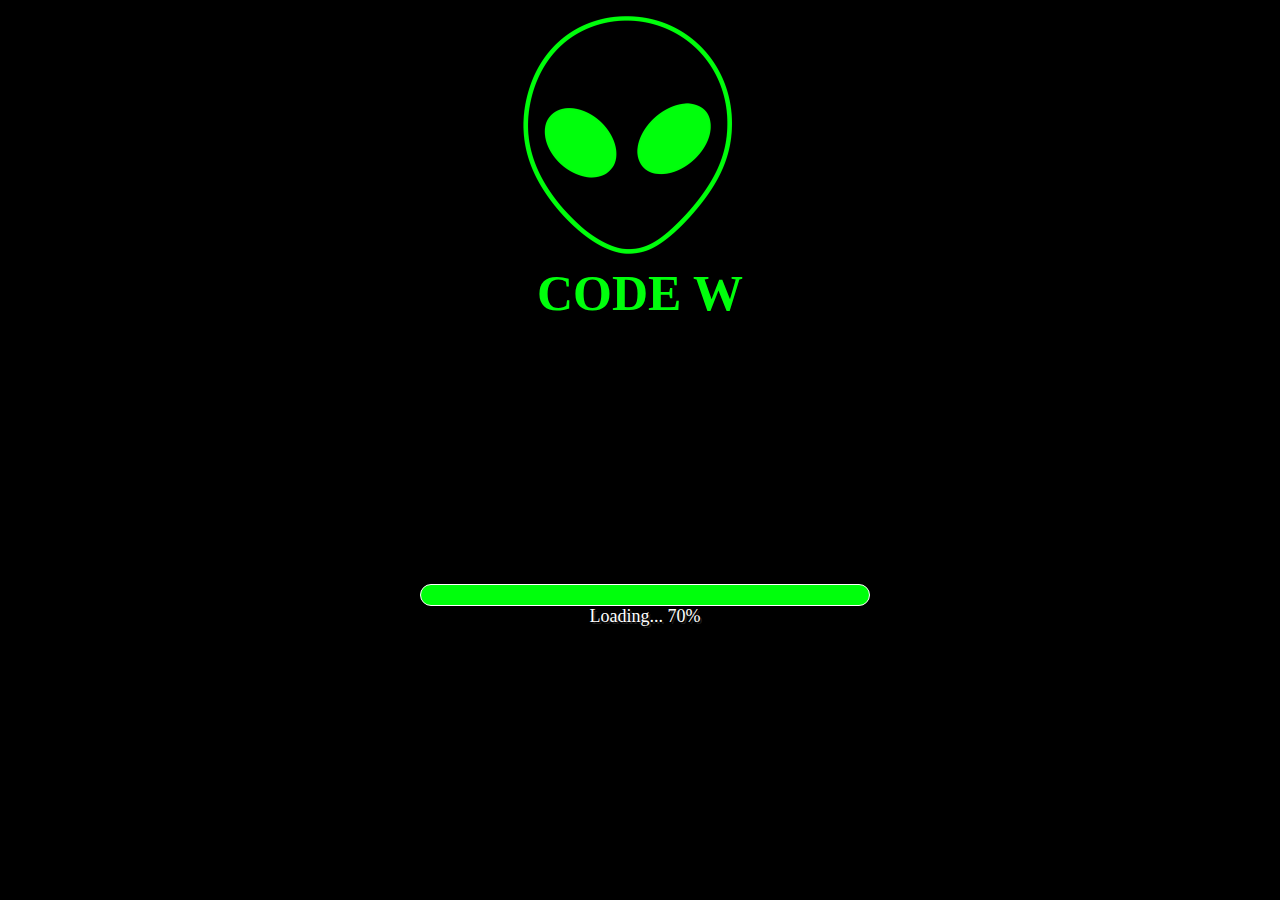
<file: soft_eng_org/project_soft_eng_org/index.html>
<!DOCTYPE html>
<html lang="en">
<head>
    <meta charset="UTF-8">
    <meta http-equiv="X-UA-Compatible" content="IE=edge">
    <meta name="viewport" content="width=device-width, initial-scale=1.0">
    <title>Loader</title>
    <link rel="stylesheet" href="styling/index.css">
</head>
<body>
    <img src="./images/background.png" id="backgroundAlien" alt="alienbackground">
   <div class="container">
      <div id="loading-screen">
        <div id="loading-bar"></div>
        <div id="loading-text">Loading...</div>
      </div>
      <h1 id="title"></h1>
   </div>
   
   
   
      
     

      <script>
        var codewars = ["","C","O","D","E"," ","W","A","R","S",""];
        var title = document.getElementById("title");
window.addEventListener("load", function() {
  var loadingBar = document.getElementById("loading-bar");
  var loadingText = document.getElementById("loading-text");
  var progress = 0, code =0,iter=0;

  var interval = setInterval(function() {
    progress += 10;
    code +=5;
    iter +=1;
    title.innerHTML=(codewars.slice(0,iter)).join("");
    loadingBar.style.width = code + "%";
    loadingText.innerHTML = "Loading... " + progress + "%";
    if (code >= 50) {
      clearInterval(interval);
      loadingText.innerHTML = "Redirecting...";
      setTimeout(function() {
        window.location.href = "login.html"; // redirect to page2.html after 3 seconds
        // location.reload();
      }, 5000);
    }
  }, 100);
});

      </script>
</body>
</html>
</file>
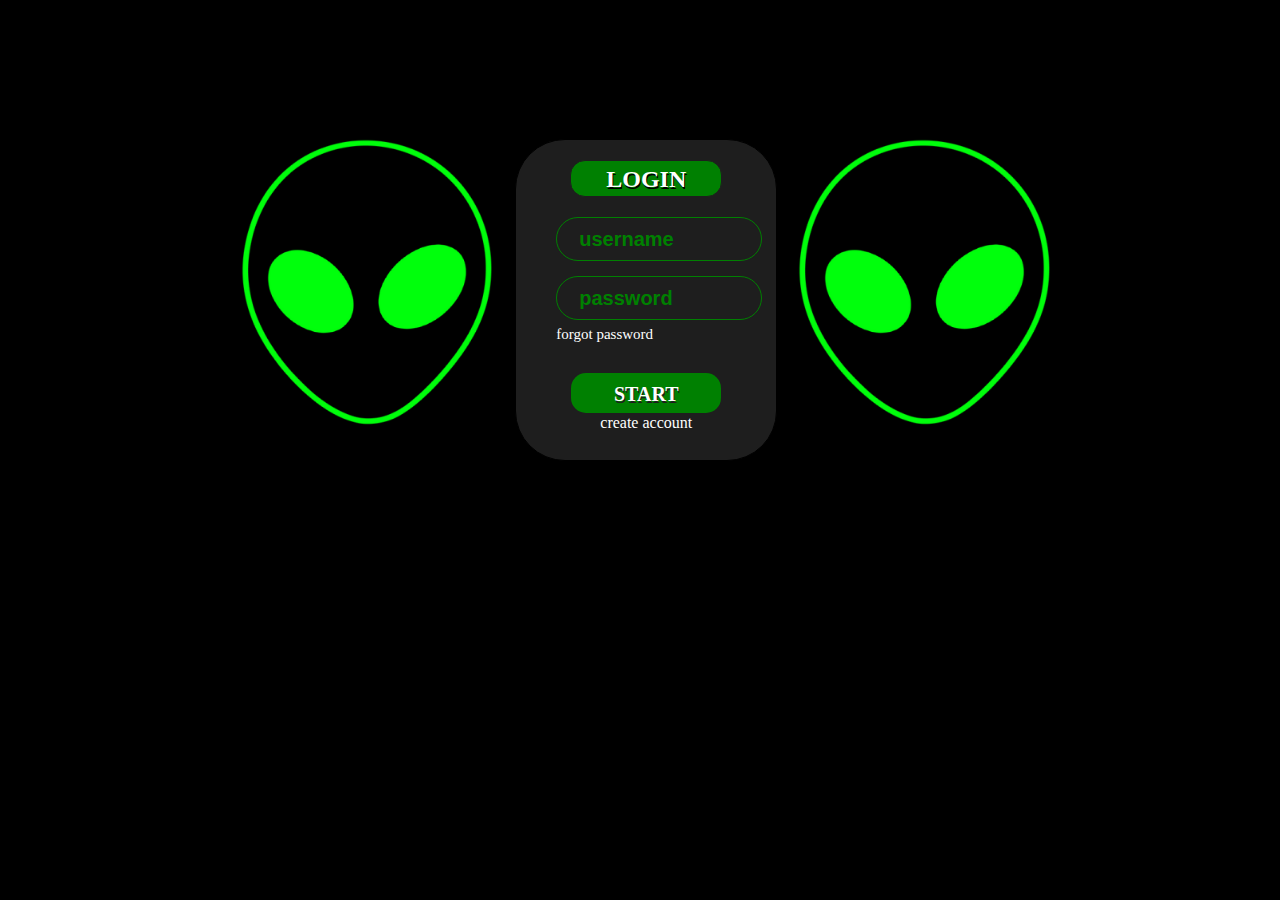
<file: soft_eng_org/project_soft_eng_org/login.html>
<!DOCTYPE html>
<html lang="en">
<head>
    <meta charset="UTF-8">
    <meta http-equiv="X-UA-Compatible" content="IE=edge">
    <meta name="viewport" content="width=device-width, initial-scale=1.0">
    <title>Login</title>
    <link rel="stylesheet" href="styling/login.css">
</head>
<body>
   
    <div class="container">

        <img src="images/alien.png" id="alien1" alt="">
        <div class="login">
            <div class="f_login">
                <h2>LOGIN</h2>
            </div>
    
            <form action="" class="form">
                <input type="text" placeholder="username">
                <input type="text" placeholder="password">
                <a href="" id="forgot"> forgot password</a>
                <br>
                
            </form>
            <div class="button">
                <a href="">START</a>
            </div>
            <a href="signup.html"id="create" ><p id="creatText">create account</p></a>
        </div>
        <img src="images/alien.png" id="alien2" alt="">

    </div>
</div>
</body>
</html>
</file>
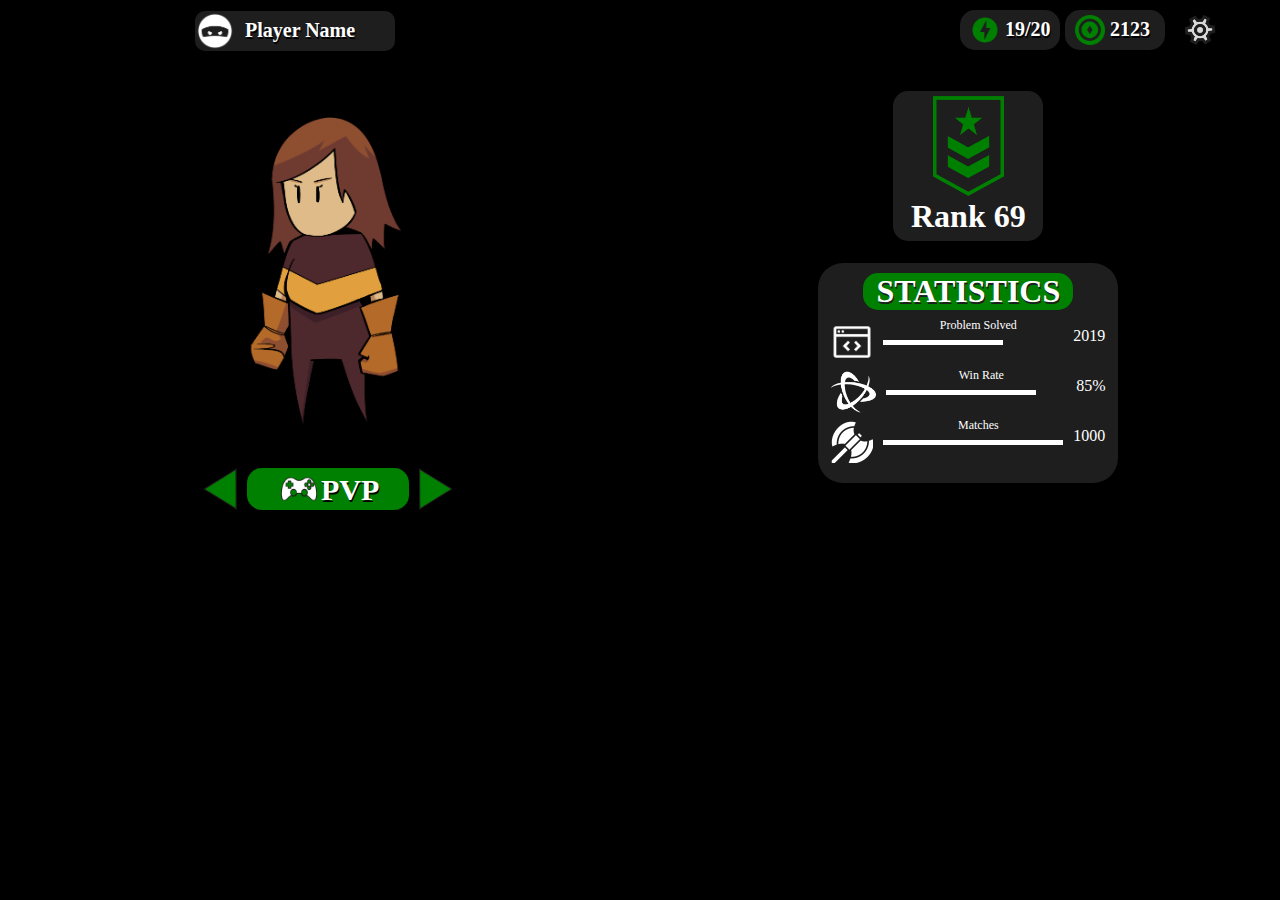
<file: soft_eng_org/project_soft_eng_org/mainMenu.html>
<!DOCTYPE html>
<html lang="en">
<head>
    <meta charset="UTF-8">
    <meta http-equiv="X-UA-Compatible" content="IE=edge">
    <meta name="viewport" content="width=device-width, initial-scale=1.0">
    <title>Main Menu</title>
    <link rel="stylesheet" href="styling/mainMenu.css">
</head>
<body>
    <div class="container">
        <div class="upperComp">
            <div class="player">
                <img src="images/ninja.png" alt="ninja" >
                <h1 id="playerName">Player Name</h1>
            </div>
            <div class="rewards">
                <div class="energy">
                    <img src="images/energy.png" alt="energy">
                    <h1 id="playerEnergy">19/20</h1>
                </div>
                <div class="gold">
                    <img src="images/gold.png" alt="gold">
                    <h1 id="playerGold">2123</h1>
                </div>
                <div class="settings">
                    <img src="images/settings.png" alt="settings">
                </div>
            </div>
        </div>

        <div class="mainComp">
            <div class="character">
                <img src="images/final_female_anim_IDLE(fixed frames).gif" alt="female">
                <div class="selection">
                    <img src="images/prev.png" alt="prev">
                        <div class="button">
                            <img src="images/pvp.png" alt="pvp">
                            <h1 id="textPvp">PVP</h1>
                        </div>
                    <img src="images/next.png" alt="next">
                </div>
            </div>
            <div class="statistics">
                <div class="rank">
                    <img src="images/rank.png" alt="rank">
                    <h1 id="textRank">Rank 69 </h1>
                </div>
                <div class="stat">
                    <div class="header">
                        <h1>STATISTICS</h1>
                    </div>
                    <div class="section">
                        <img src="images/problem.png" alt="problem">
                        <div class="mid">
                            <p>Problem Solved</p>
                            <div id="problem"></div>
                        </div>
                        <p>2019</p>
                    </div>
                    <div class="section">
                        <img src="images/winrate.png" alt="winrate">
                        <div class="mid">
                            <p>Win Rate</p>
                            <div id="winrate"></div>
                        </div>
                        <p>85%</p>
                    </div>
                    <div class="section">
                        <img src="images/matches.png" alt="matches">
                        <div class="mid">
                            <p>Matches</p>
                            <div id="matches"></div>
                        </div>
                        <p>1000</p>
                    </div>
                </div>
            </div>
        </div>
    </div>
</body>
</html>
</file>
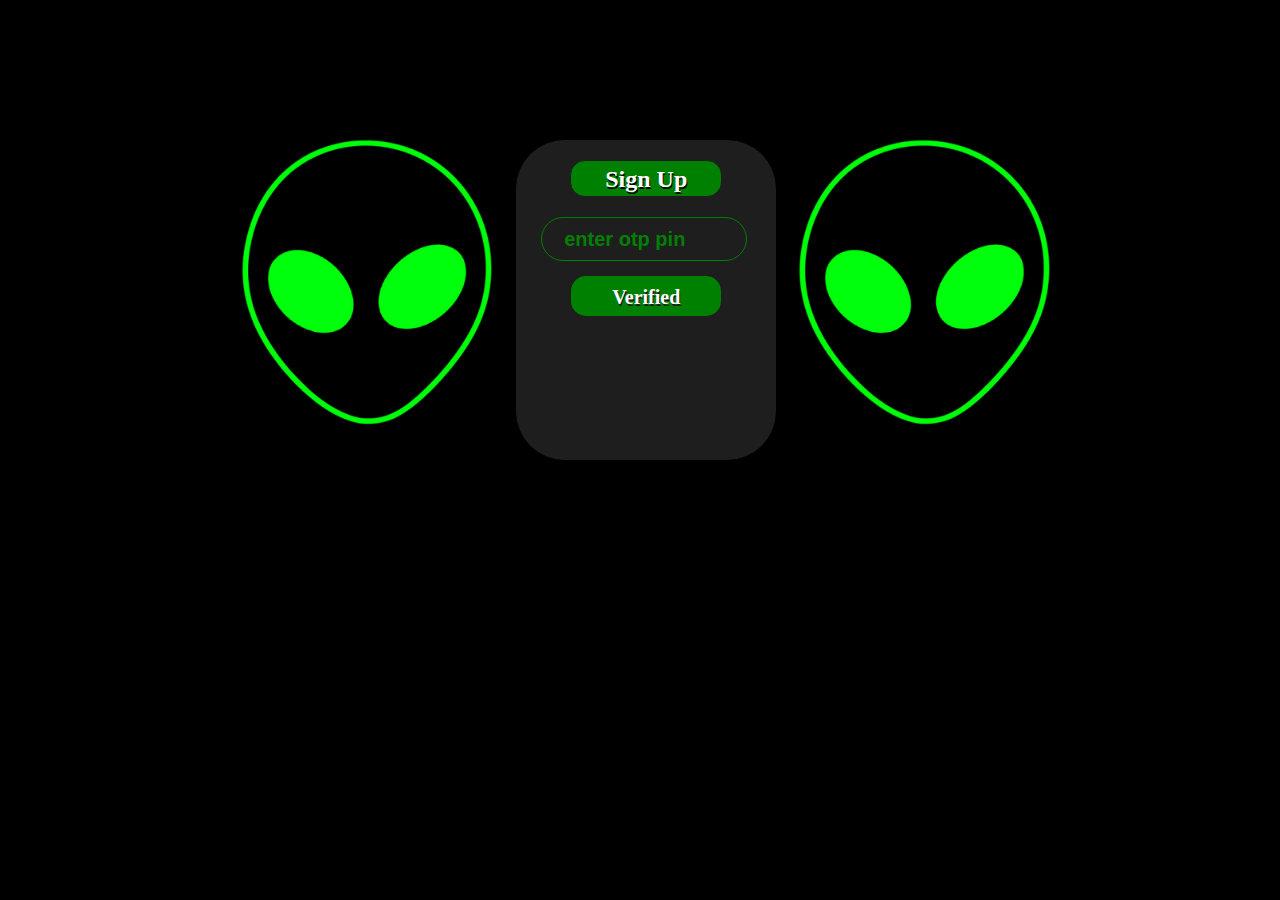
<file: soft_eng_org/project_soft_eng_org/otp.html>
<!DOCTYPE html>
<html lang="en">
<head>
    <meta charset="UTF-8">
    <meta http-equiv="X-UA-Compatible" content="IE=edge">
    <meta name="viewport" content="width=device-width, initial-scale=1.0">
    <title>OTP</title>
    <link rel="stylesheet" href="styling/otp.css">
</head>
<body>
   
    <div class="container">

        <img src="images/alien.png" id="alien1" alt="">
        <div class="login">
            <div class="f_login">
                <h2>Sign Up</h2>
            </div>
    
            <form action="" class="form">
                <input type="text" placeholder="enter otp pin">
         
                <br>
                
            </form>
            <div class="button">
                <a href="mainMenu.html">Verified</a>
            </div>
        </div>
        <img src="images/alien.png" id="alien2" alt="">

    </div>
</div>
</body>
</html>
</file>
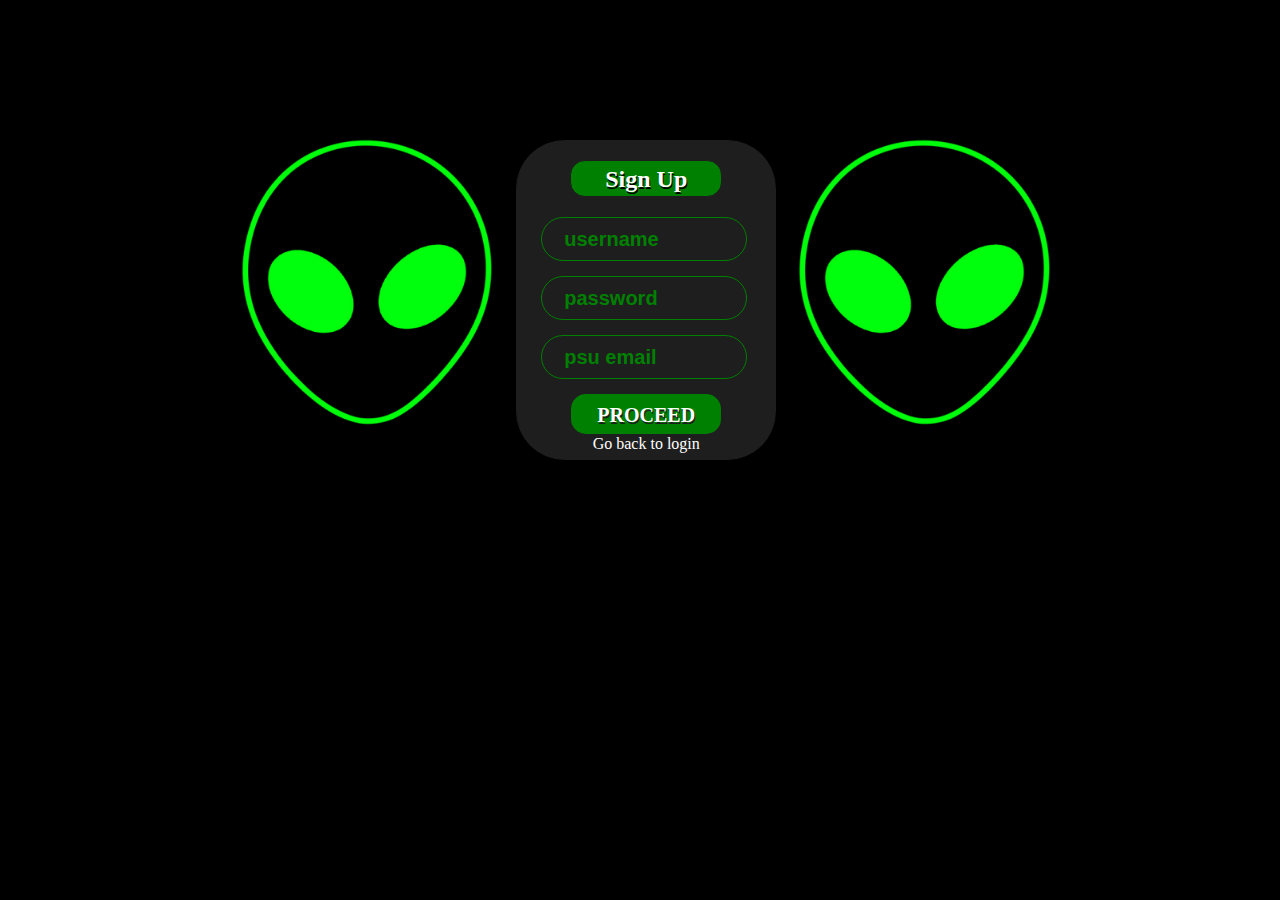
<file: soft_eng_org/project_soft_eng_org/signup.html>
<!DOCTYPE html>
<html lang="en">
<head>
    <meta charset="UTF-8">
    <meta http-equiv="X-UA-Compatible" content="IE=edge">
    <meta name="viewport" content="width=device-width, initial-scale=1.0">
    <title>Sign Up</title>
    <link rel="stylesheet" href="styling/signup.css">
</head>
<body>
   
    <div class="container">

        <img src="images/alien.png" id="alien1" alt="">
        <div class="login">
            <div class="f_login">
                <h2>Sign Up</h2>
            </div>
    
            <form action="" class="form">
                <input type="text" placeholder="username">
                <input type="text" placeholder="password">
                <input type="email" placeholder="psu email">
                <br>
                
            </form>
            <div class="button">
                <a href="otp.html">PROCEED</a>
            </div>
            <a href="login.html"id="create" ><p id="creatText">Go back to login</p></a>
        </div>
        <img src="images/alien.png" id="alien2" alt="">

    </div>
</div>
</body>
</html>
</file>
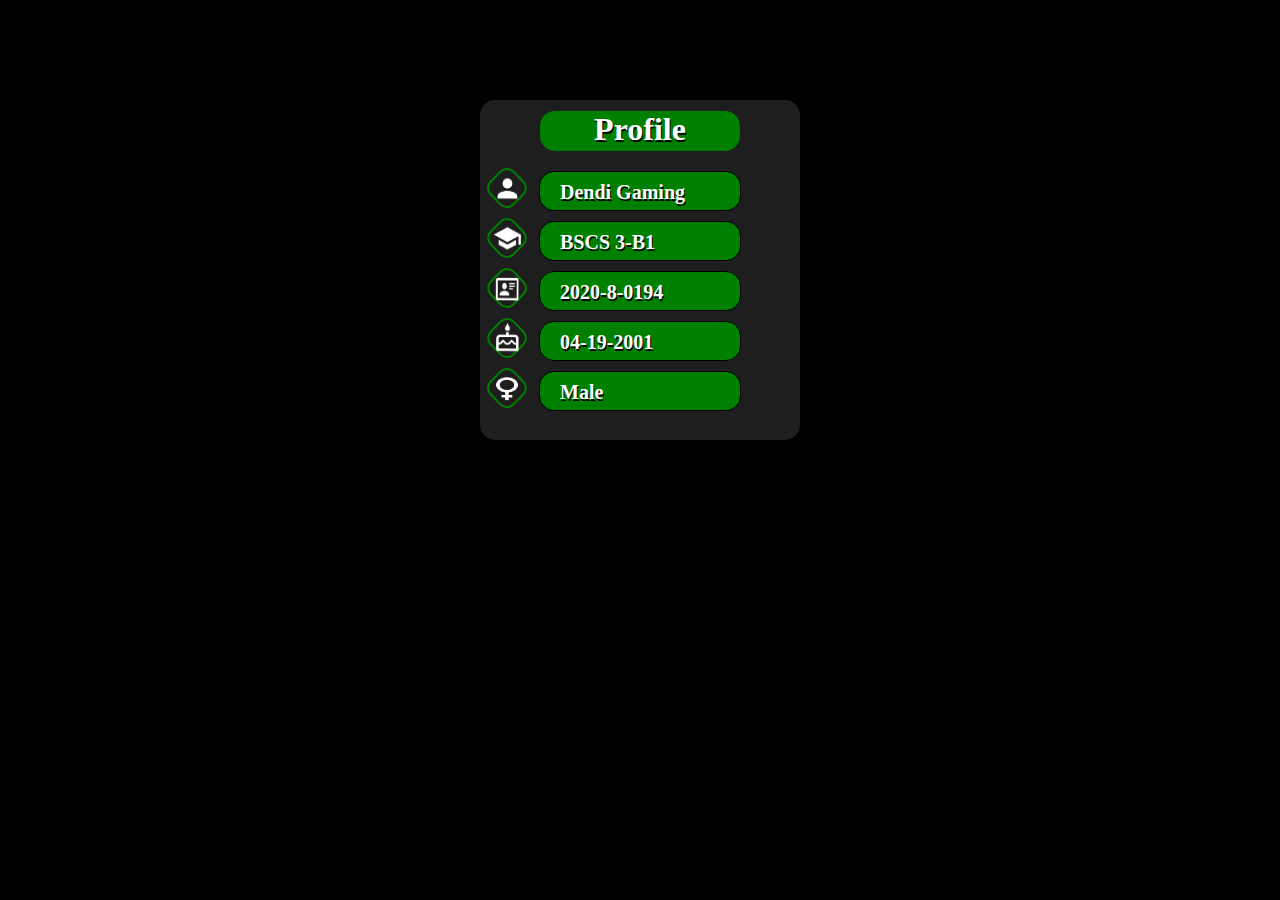
<file: soft_eng_org/project_soft_eng_org/component/profile.html>
<!DOCTYPE html>
<html lang="en">
<head>
    <meta charset="UTF-8">
    <meta http-equiv="X-UA-Compatible" content="IE=edge">
    <meta name="viewport" content="width=device-width, initial-scale=1.0">
    <title>Profile</title>
    <link rel="stylesheet" href="style/profile.css">
</head>
<body>
    <div class="box">
        <div class="boxSettings">
            <h1>Profile</h1>
        </div>
        <div class="boxes">
            <div class="Xbox">
                <img src="../images/user.png" alt="user">
            </div>
            <div class="content">
                <h1 id="userName">Dendi Gaming</h1>
            </div>
        </div>
        <div class="boxes">
            <div class="Xbox">
                <img src="../images/course.png" alt="program">
            </div>
            <div class="content">
                <h1 id="courseName">BSCS 3-B1</h1>
            </div>
        </div>
        <div class="boxes">
            <div class="Xbox">
                <img src="../images/psuid.png" alt="psuid" id="psuid">
            </div>
            <div class="content">
                <h1 id="psuidName">2020-8-0194</h1>
            </div>
        </div>
        <div class="boxes">
            <div class="Xbox">
                <img src="../images/bday.png" alt="bday">
            </div>
            <div class="content">
                <h1 id="userName">04-19-2001</h1>
            </div>
        </div>
        <div class="boxes">
            <div class="Xbox">
                <img src="../images/gender.png" alt="gender" id="gender">
            </div>
            <div class="content">
                <h1 id="genderName">Male</h1>
            </div>
        </div>
       
        
    </div>
</body>
</html>
</file>
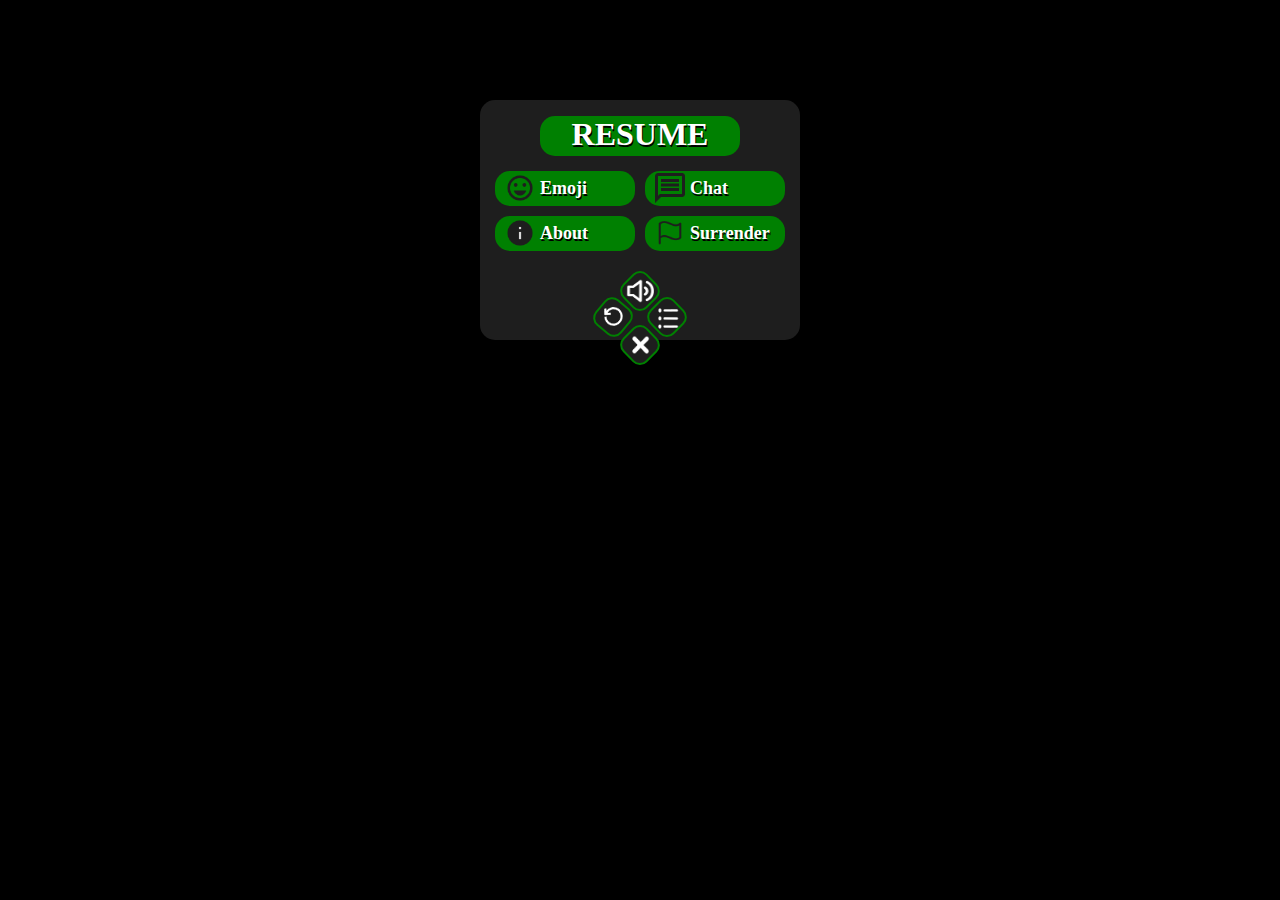
<file: soft_eng_org/project_soft_eng_org/component/resume.html>
<!DOCTYPE html>
<html lang="en">
<head>
    <meta charset="UTF-8">
    <meta http-equiv="X-UA-Compatible" content="IE=edge">
    <meta name="viewport" content="width=device-width, initial-scale=1.0">
    <title>Resume</title>
    <link rel="stylesheet" href="style/settings.css">
</head>
<body>
    <div class="box">
        <div class="boxSettings">
            <h1>RESUME</h1>
        </div>
        <div class="boxButton">
            <div class="boxes">
                <img src="../images/emoji.png" alt="emoji">
                <h1>Emoji</h1>
            </div>
            <div class="boxes">
                <img src="../images/chat.png" alt="chat">
                <h1>Chat</h1>
            </div>
            
        </div>
        <div class="boxButton">
            <div class="boxes">
                <img src="../images/about.png" alt="About">
                <h1>About</h1>
            </div>
            <div class="boxes">
                <img src="../images/redflag.png" alt="surrender">
                <h1>Surrender</h1>
            </div>
            
        </div>  
    </div>
    <div class="relativeSettings">
        <div class="first">
            <div class="Xbox" id="fbox"><img src="../images/restart.png" alt="restart"></div>
            <div class="Xbox" id="sbox"><img src="../images/menu.png" alt="menu"></div>
        </div>
        <div class="second">
            <div class="Xbox" id="thbox"><img src="../images/sound.png" alt="sound"></div>
            <div class="Xbox" id="fobox"><img src="../images/exit.png" alt="exit"></div>
        </div>
    </div>
</body>
</html>
</file>
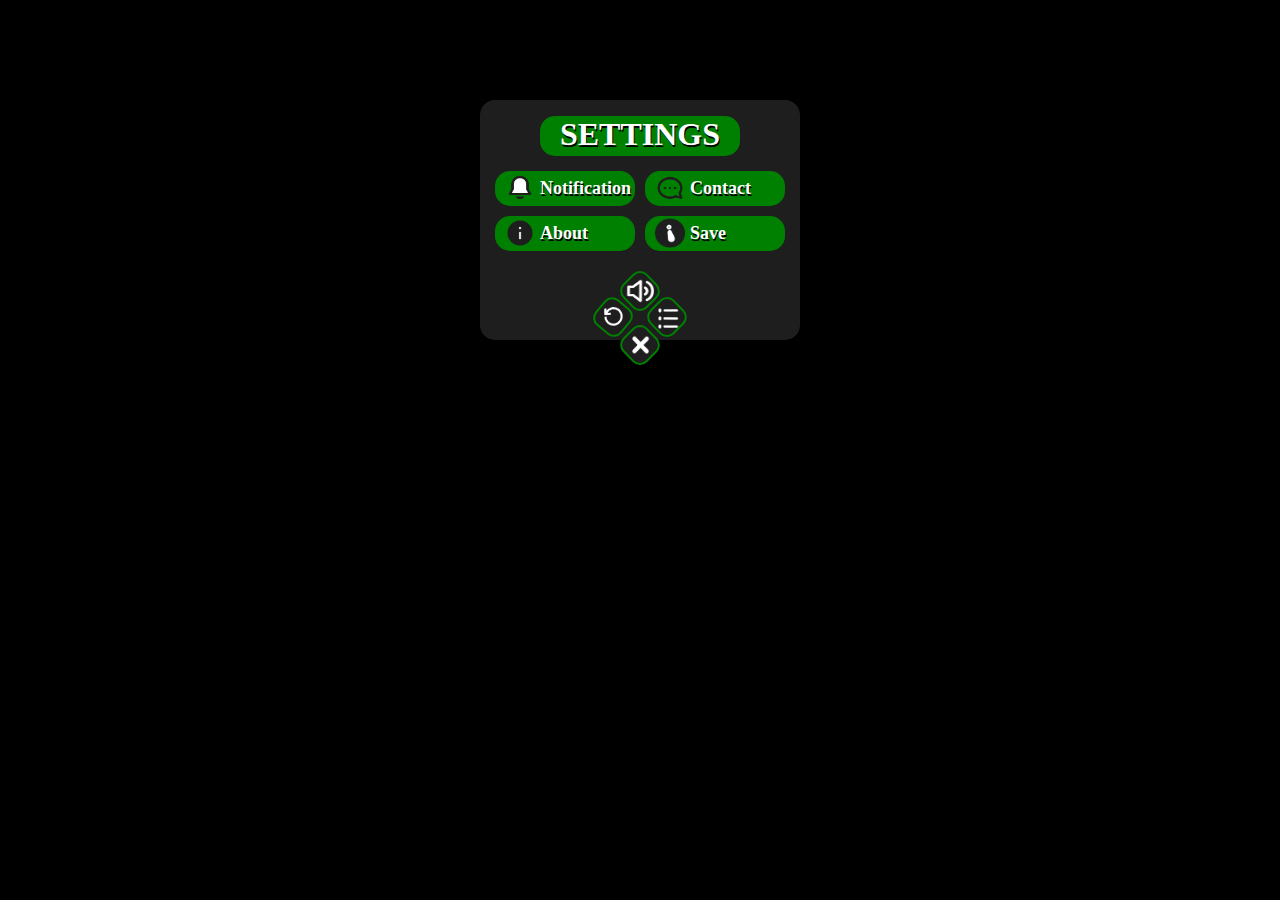
<file: soft_eng_org/project_soft_eng_org/component/settings.html>
<!DOCTYPE html>
<html lang="en">
<head>
    <meta charset="UTF-8">
    <meta http-equiv="X-UA-Compatible" content="IE=edge">
    <meta name="viewport" content="width=device-width, initial-scale=1.0">
    <title>Settings</title>
    <link rel="stylesheet" href="style/settings.css">
</head>
<body>
    <div class="box">
        <div class="boxSettings">
            <h1>SETTINGS</h1>
        </div>
        <div class="boxButton">
            <div class="boxes">
                <img src="../images/notification.png" alt="notification">
                <h1>Notification</h1>
            </div>
            <div class="boxes">
                <img src="../images/contact.png" alt="contact">
                <h1>Contact</h1>
            </div>
            
        </div>
        <div class="boxButton">
            <div class="boxes">
                <img src="../images/about.png" alt="About">
                <h1>About</h1>
            </div>
            <div class="boxes">
                <img src="../images/save.png" alt="Save">
                <h1>Save</h1>
            </div>
            
        </div>  
    </div>
    <div class="relativeSettings">
        <div class="first">
            <div class="Xbox" id="fbox"><img src="../images/restart.png" alt="restart"></div>
            <div class="Xbox" id="sbox"><img src="../images/menu.png" alt="menu"></div>
        </div>
        <div class="second">
            <div class="Xbox" id="thbox"><img src="../images/sound.png" alt="sound"></div>
            <div class="Xbox" id="fobox"><img src="../images/exit.png" alt="exit"></div>
        </div>
    </div>
</body>
</html>
</file>
<file: soft_eng_org/project_soft_eng_org/styling/index.css>
body{
  padding: 0px;
  margin: 0px;
  background-color: black;
  /* overflow-y: hidden; */
}

#title{
  position: relative;
  top: -300px;
  color:#00FF0C;
  font-size:50px;
}

#backgroundAlien{
  position: relative;
  height: 700px;
  width: 800px;
  margin: auto;
  display: flex;
  top: -120px;
  
}
.container{
  text-align: center;
  
}

#loading-screen {
  position: fixed;
  top: -50px;
  left: 0;
  width: 100%;
  height: 100%;
  /* background-color: rgba(0, 0, 0, 0.8); */
  display: flex;
  flex-direction: column;
  justify-content: center;
  align-items: center;
}

#loading-bar {
  position: relative;
  top: 260px;
  width: 0px;
  height: 20px;
  background-color: #00FF0C;
  margin-bottom: 10px;
  border-radius: 20px;
  border:1px solid white;
}

#loading-text {
  color: #fff;
  font-size: 18px;
  text-shadow: 2px 2px #1E1E1E;
  position: relative;
  top: 250px;
}

@media only screen  and (min-width: 667px) and (min-height:375px) {
  body{
    padding: 0px;
    margin: 0px;
  }
  #backgroundAlien{
      position: relative;
      top: -120px;
      left: -10px;
      text-align: center;
      height: 500px;
      width: 500px;
  }

  #loading-screen{
    position: absolute;
    top: -100px;
    left: 5px;
  }
  #title{
    position: relative;
    top: -270px;
  }
}


/* 
responsive in Iphone SE
@media only screen  and (min-width: 600px) and (min-height:290px) {
  body{
    padding: 0px;
    margin: 0px;
  }
  #backgroundAlien{
      position: relative;
      top: -120px;
      left: -10px;
      text-align: center;
      height: 500px;
      width: 500px;
  }

  #loading-screen{
    position: absolute;
    top: -100px;
    left: 5px;
  }
  #title{
    position: relative;
    top: -270px;
  }
}

*/
</file>
<file: soft_eng_org/project_soft_eng_org/styling/login.css>
body{
    padding: 0;
    margin: 0;
    background-color: black;
    overflow-y: hidden;
    overflow-x: hidden;
}
.container{
   position: relative;
   top: 100px;
   display: flex;
   width: 800px;
   height: 400px;
   /* border: 1px solid black; */
   margin: auto;
}

.login{
    width: 220px;
    height: 280px;
    border: 1px solid black;
    border-radius: 50px;
    margin: auto;
    background-color: #1E1E1E;
    padding: 20px;
    margin-left: 20px;
    margin-right: 20px;
}

.f_login{
    height: 35px;
    width: 150px;
    border: 1px solid #1E1E1E;
    border-radius: 15px;
    margin: auto;
    background-color: #008001;
}
.f_login h2{
    position: relative;
    top: -15px;
    text-align: center;
    color: white;
    text-shadow: 1px 2px black;
    font-weight: bold;
  
}

.form{
    padding: 20px;
    
}

.form input{
    background-color: #1E1E1E;
    height: 40px;
    width: 200px;
    border: 1px solid #008001;
    border-radius: 25px;
    margin-bottom: 15px;
    text-indent: 20px;
    font-size: 20px;
    
}

::placeholder{
    color: #008001;
    font-weight: bold;
}

.button{
   display: flex;
   justify-content: center;
   
}
.button {
    width: 150px;
    height: 40px;
    background-color: #008001;
    border-radius: 15px;
    border: none;
    font-size: 20px;
    color: white;
    margin: auto;
    
}


#forgot{
    position: relative;
    top: -10px;
    text-decoration: none;
    color: white;
    font-size: 15px;
    font-style: normal;

}

.button a {
    position: relative;
    top: 10px;
    font-weight: bold;
    font-size: 20px;
    color: white;
    text-decoration: none;
    text-shadow: 1px 2px rgb(30, 30, 30);
}


#create {
    position: relative;
    top: -15px;
    text-align: center;
    text-decoration: none;
    color: white;
 
}

#alien1,#alien2 {
    height: 300px;
    width: 300px;
    position: relative;
    top: 30px;
}









@media only screen and (min-width: 400px) and (max-width: 690px) {
    .container {
    position: relative;
    top: 20px;
    width: 80%;
    height: 100px;
    left: -10px;
    
    }

    .login{
        position: relative;
        left: 0px;
    }

    .login input{
        position: relative;
        left: -15px;
    }

    .button input{
        position: relative;
        left: 0px;
    }
    
    #alien1{
        height: 150px;
        width: 150px;
        position: relative;
        left: -20px;
        top: 50px;
    }

    #alien2{
        height: 150px;
        width: 150px;
        position: relative;
        top: 50px;
        left: 20px;
    }

    

  }
</file>
<file: soft_eng_org/project_soft_eng_org/styling/mainMenu.css>
/* @media only screen and (min-width: 400px) and (max-width: 690px) { */
        body{
            padding: 0px;
            margin: 0px;
            background-color: black;
        }

 
        /* upperComp */
        .upperComp{
            display: flex;
            position: relative;
            top: 10px;
            /* border: 1px solid white; */
        }
        .player{
            height: 40px;
            width: 200px;
            background-color: #1E1E1E;
            display: flex;
            border-radius: 10px;
            margin: auto;
            position: relative;
            top: -6px;
        }
        .player img{
            height: 40px;
            width: 40px;
            position: relative;
            
        }

        .player h1{
            position: relative;
            left: 10px;
            top: -5px;
            font-size: 20px;
            color:  white;
            text-shadow: 1px 2px black;
        }

        .rewards{
            display: flex;
            width: 300px;
            margin: auto;
            justify-content: center ;
            position: relative;
            left: 150px;
        }

        .gold, .energy{
            display: flex;
            background-color: #1E1E1E;
            width: 100px;
            height: 40px;
            border-radius: 15px;
            margin-left: 5px;
        }
        .gold img, .energy img{
            height: 30px;
            width: 30px;
            position: relative;
            top: 5px;
            left: 10px;
            
        }
        .gold h1, .energy h1{
            position: relative;
            left: 15px;
            top: -5px;
            font-size: 20px;
            color:  white;
            text-shadow: 1px 2px black;
        }
        .settings img{
            height: 50px;
            position: relative;
            left: 10px;
            top: -5px;
        }


        /* mainComp */
        .mainComp{
            display: flex;
            justify-content: center;

        }
        .character{
            display: block;
            /* border: 1px solid white; */
            margin: auto;
            text-align: center;
        }

        .character img{
            position: relative;
            margin: auto;
            height: 400px;
            
        }

        .selection{
            display: flex;
            width: 250px;
            /* border: 1px solid white; */
            position: relative;
            margin: auto;
            text-align: center;
        }
        .selection img{
            width: 42px;
            height: 42px;
            position: relative;
            left: 0px;
        }

        .button{
            position: relative;
            border-radius: 15px;
            background-color: #008001;
            width: 200px;
            height: 42px;
            display: flex;
            margin: 10px;
            text-align: center;
            justify-content: center;
        }
        .button img{
            width: 40px;
        }
        .button h1{
            position: relative;
            top: -15px;
            left: -30px;
            color: white;
            font-size: 30px;
            text-shadow: 1px 2px black;
        }


        /* statistics */
        .statistics{
            /* border: 1px solid white; */
            margin: auto;
            text-align: center;
        }
        .rank{
            border-radius: 15px;
            background-color: #1E1E1E;
            width: 150px;
            height: 150px;
            margin: auto;
            text-align: center;
        }

        .rank img{
            height: 100px;
            display: flex;
            margin: auto;
            position: relative;
            top: 5px;
        }
        .rank h1{
            color:white;       
            text-align: center;
            position: relative;
            top: -15px;
        }

        .stat{
            width: 300px;
            height: 220px;
            background-color: #1E1E1E;
            border-radius: 25px;
        }

        .header{
            background-color: #008001;
            border-radius: 15px;
            width: 70%;
            position: relative;
            top: 10px;
            margin: auto;
            text-align: center;

        }

        .header h1{
            color: white;
            text-shadow: 1px 2px #1E1E1E;
            text-align: center;
            
        }

        /* section inside stat */
        .section{
            display: flex;
            justify-content: center;
        }
        .section p{
            color: white;
            position: relative;
            top: -10px;
        }
        .section img{
            height: 42px;
        }
        .mid{
            display: block;
            /* border: 1px solid white; */
            width: 200px;
        }
        .mid p{
            position: relative;
            top: -15px;
            font-size: 12px;
            color: white;
            text-indent: 10px;
        }
        #problem,#winrate,#matches{
            width: 120px;
            height: 5px;
            background-color: white;
            position: relative;
            top: -20px;
            left: 10px;
        }
        #winrate{
            width: 150px;
        }
        #matches{
            width: 180px;
        }


        /* responsive */
@media only screen and (min-width: 400px) and (max-width: 690px) {
    html,body{
        padding: 0;
        margin: 0;
        overflow:hidden;
    }
    .rewards{
        position: relative;
        left: 30px;
    }
    .character img{
        height: 260px;
    }
    .selection img{
        height: 42px;
    }
    .character{
        position: relative;
        top: -20px;
    }
    .statistics{
        position: relative;
        top: 5px;
        left: -20px;
        
    }
    .rank{
        height: 50px;
        display: flex;
        position: relative;
        top: -10px;
    }
    .rank img{
        position: relative;
        top: -1px;
        height: 40px;
    }
    .rank h1{
        position: relative;
        top: -5px;
        left: -15px;
        font-size: 20px;
    }

    .stat{
        height: 220px;
        position: relative;
        top: -20px;
    }
}
</file>
<file: soft_eng_org/project_soft_eng_org/styling/otp.css>
body{
    padding: 0;
    margin: 0;
    background-color: black;
    overflow-y: hidden;
    overflow-x: hidden;
}
.container{
   position: relative;
   top: 100px;
   display: flex;
   width: 800px;
   height: 400px;
   /* border: 1px solid black; */
   margin: auto;
}

.login{
    width: 220px;
    height: 280px;
    border: 1px solid black;
    border-radius: 50px;
    margin: auto;
    background-color: #1E1E1E;
    padding: 20px;
    margin-left: 20px;
    margin-right: 20px;
}

.f_login{
    height: 35px;
    width: 150px;
    border: 1px solid #1E1E1E;
    border-radius: 15px;
    margin: auto;
    background-color: #008001;
}
.f_login h2{
    position: relative;
    top: -15px;
    text-align: center;
    color: white;
    text-shadow: 1px 2px black;
    font-weight: bold;
  
}

.form{
    padding: 20px;
    
}

.form input{
    background-color: #1E1E1E;
    height: 40px;
    width: 200px;
    border: 1px solid #008001;
    border-radius: 25px;
    margin-bottom: 15px;
    text-indent: 20px;
    font-size: 20px;
    position: relative;
    left: -15px;
}

::placeholder{
    color: #008001;
    font-weight: bold;
}

.button{
   display: flex;
   justify-content: center;
}
.button {
    width: 150px;
    height: 40px;
    background-color: #008001;
    border-radius: 15px;
    border: none;
    font-size: 20px;
    color: white;
    margin: auto;
    position: relative;
    top: -20px;
}

.button a {
    position: relative;
    top: 10px;
    font-weight: bold;
    font-size: 20px;
    color: white;
    text-decoration: none;
    text-shadow: 1px 2px rgb(30, 30, 30);
}

#forgot{
    position: relative;
    top: -10px;
    text-decoration: none;
    color: white;
    font-size: 15px;
    font-style: normal;

}

#create{
    position: relative;
    top: -35px;
    text-align: center;
    text-decoration: none;
    color: white;
 
}

#alien1,#alien2 {
    height: 300px;
    width: 300px;
    position: relative;
    top: 30px;
}









@media only screen and (min-width: 400px) and (max-width: 690px) {
    .container {
    position: relative;
    top: 20px;
    width: 80%;
    height: 100px;
    left: -10px;
    
    }

    .login{
        position: relative;
        left: 0px;
    }

    .login input{
        position: relative;
        left: -15px;
    }


    .button{
        position: relative;
        top: -25px;
    }
    
    
    #alien1{
        height: 150px;
        width: 150px;
        position: relative;
        left: -20px;
        top: 50px;
    }

    #alien2{
        height: 150px;
        width: 150px;
        position: relative;
        top: 50px;
        left: 20px;
    }


    #create{
        position: relative;
        top: -35px;
    }
    

  }
</file>
<file: soft_eng_org/project_soft_eng_org/styling/signup.css>
body{
    padding: 0;
    margin: 0;
    background-color: black;
    overflow-y: hidden;
    overflow-x: hidden;
}
.container{
   position: relative;
   top: 100px;
   display: flex;
   width: 800px;
   height: 400px;
   /* border: 1px solid black; */
   margin: auto;
}

.login{
    width: 220px;
    height: 280px;
    border: 1px solid black;
    border-radius: 50px;
    margin: auto;
    background-color: #1E1E1E;
    padding: 20px;
    margin-left: 20px;
    margin-right: 20px;
}

.f_login{
    height: 35px;
    width: 150px;
    border: 1px solid #1E1E1E;
    border-radius: 15px;
    margin: auto;
    background-color: #008001;
}
.f_login h2{
    position: relative;
    top: -15px;
    text-align: center;
    color: white;
    text-shadow: 1px 2px black;
    font-weight: bold;
  
}

.form{
    padding: 20px;
    
}

.form input{
    background-color: #1E1E1E;
    height: 40px;
    width: 200px;
    border: 1px solid #008001;
    border-radius: 25px;
    margin-bottom: 15px;
    text-indent: 20px;
    font-size: 20px;
    position: relative;
    left: -15px;
}

::placeholder{
    color: #008001;
    font-weight: bold;
}

.button{
   display: flex;
   justify-content: center;
}
.button {
    width: 150px;
    height: 40px;
    background-color: #008001;
    border-radius: 15px;
    border: none;
    font-size: 20px;
    color: white;
    margin: auto;
    position: relative;
    top: -20px;
}

.button a {
    position: relative;
    top: 10px;
    font-weight: bold;
    font-size: 20px;
    color: white;
    text-decoration: none;
    text-shadow: 1px 2px rgb(30, 30, 30);
}

#forgot{
    position: relative;
    top: -10px;
    text-decoration: none;
    color: white;
    font-size: 15px;
    font-style: normal;

}

#create{
    position: relative;
    top: -35px;
    text-align: center;
    text-decoration: none;
    color: white;
 
}

#alien1,#alien2 {
    height: 300px;
    width: 300px;
    position: relative;
    top: 30px;
}









@media only screen and (min-width: 400px) and (max-width: 690px) {
    .container {
    position: relative;
    top: 20px;
    width: 80%;
    height: 100px;
    left: -10px;
    
    }

    .login{
        position: relative;
        left: 0px;
    }

    .login input{
        position: relative;
        left: -15px;
    }


    .button{
        position: relative;
        top: -25px;
    }
    
    
    #alien1{
        height: 150px;
        width: 150px;
        position: relative;
        left: -20px;
        top: 50px;
    }

    #alien2{
        height: 150px;
        width: 150px;
        position: relative;
        top: 50px;
        left: 20px;
    }


    #create{
        position: relative;
        top: -35px;
    }
    

  }
</file>
<file: soft_eng_org/project_soft_eng_org/component/style/profile.css>
body{
    padding: 0;
    margin: 0;
    background-color: black;
}
.box{
    background-color: #1E1E1E;
    width: 300px;
    height: 320px;
    border-radius: 15px;
    padding: 10px;
    margin: auto;
    position: relative;
    top: 100px;
}

.boxSettings{
    width: 200px;
    height: 40px;
    background-color: #008001;
    border-radius: 15px;
    margin: auto;
    position: relative;
    top: -20px;
}
.boxSettings h1{
    color: white;
    text-align: center;
    text-shadow: 1px 2px black;
}


.Xbox{
    width: 30px;
    height: 30px;
    border: 2px solid #008001;
    border-radius: 10px;
    transform: matrix(0.7, 0.72, -0.71, 0.71, 0, 0);
    background-color: #1E1E1E;
}

.boxes{
    /* border: 1px solid white; */
    height: 40px;
    display: flex;
    position: relative;
    left: 0px;
    margin-bottom: 10px;
}
.boxes img{
    height: 30px;
    width: 30px;
    transform: rotate(-45deg);

}
.content {
    border: 1px solid black;
    border-radius: 15px;
    background-color: #008001;
    position: relative;
    left: 15px;
    width: 200px;
}

.content h1{
    font-size: 20px;
    padding: 20px;
    position: relative;
    top: -25px;
    color: white;
    text-shadow: 1px 2px black;
}

#psuid{
    height: 23px;
    width: 23px;
    position: relative;
    top: 4px;
    left: 4px;
}

#gender{
    height: 23px;
    width: 23px;
    position: relative;
    top: 4px;
    left: 4px;
}

@media only screen and (min-width: 400px) and (max-width: 690px) {
    .box{
        position: relative;
        top: 20px;
    }
}
</file>
<file: soft_eng_org/project_soft_eng_org/component/style/settings.css>
body{
    padding: 0;
    margin: 0;
    background-color: black;
}
.box{
    background-color: #1E1E1E;
    width: 300px;
    height: 220px;
    border-radius: 15px;
    padding: 10px;
    margin: auto;
    position: relative;
    top: 100px;
}

.boxSettings{
    width: 200px;
    height: 40px;
    background-color: #008001;
    border-radius: 15px;
    margin: auto;
    position: relative;
    top: -15px;
}
.boxSettings h1{
    color: white;
    text-align: center;
    text-shadow: 1px 2px black;

}
.boxes{
    width: 150px;
    height: 35px;
    /* background-color: #1E1E1E; */
    background-color: #008001;
    margin-bottom: 10px;
    border-radius: 15px;
    display: flex;
    margin-left: 10px;
    position: relative;
    left: -5px;
    top: 0px;
}

.boxes img{
    height: 30px;
    width: 30px;;
    position: relative;
    top: 2px;
    left: 10px;
}

.boxes h1{
    color: white;
    font-size: 18px;
    position: relative;
    top: -5px;
    left: 15px;
    text-shadow: 1px 2px black;
    
}

.boxButton{
    display: flex;

}

.relativeSettings{
    /* border: 1px solid black; */
    width: 100px;
    height: 100px;
    padding: 10px;
    margin: auto;
    position: relative;
    top: 20px;
    left: 10px
}
.Xbox{
    width: 30px;
    height: 30px;
    border: 2px solid #008001;
    border-radius: 10px;
    transform: matrix(0.7, 0.72, -0.71, 0.71, 0, 0);
    background-color: #1E1E1E;
}

.Xbox img{
    width: 30px;
    height: 30px;
   
}
.first{
    display: flex;
    justify-content: center;
    position: relative;
    top: 30px;
}
.second{
    display: grid;
    place-items: center;
    position: relative;
    top: -30px;
    left: -10px;
}

#fbox{
    position: relative;
    left: -20px;
    transform: rotate(-50deg);
}
#fobox{
    position: relative;
    top: 20px;

}
#sbox img{
    width: 20px;
    height: 20px;
    transform: rotate(135deg);
    position: relative;
    top:5px;
    left: 0px;
    margin-left: 7px;
}
#fobox img{
    width: 25px;
    height: 25px;
    transform: rotate(135deg);
    position: relative;
    top: 2px;
    left: 3px;
}
#thbox img{
    transform: rotate(-45deg);
}

@media only screen and (min-width: 400px) and (max-width: 690px) {
    .box{
        position: relative;
        top: 50px;
    }

    .relativeSettings{
        position: relative;
        top: -30px;
    }

}
</file>
